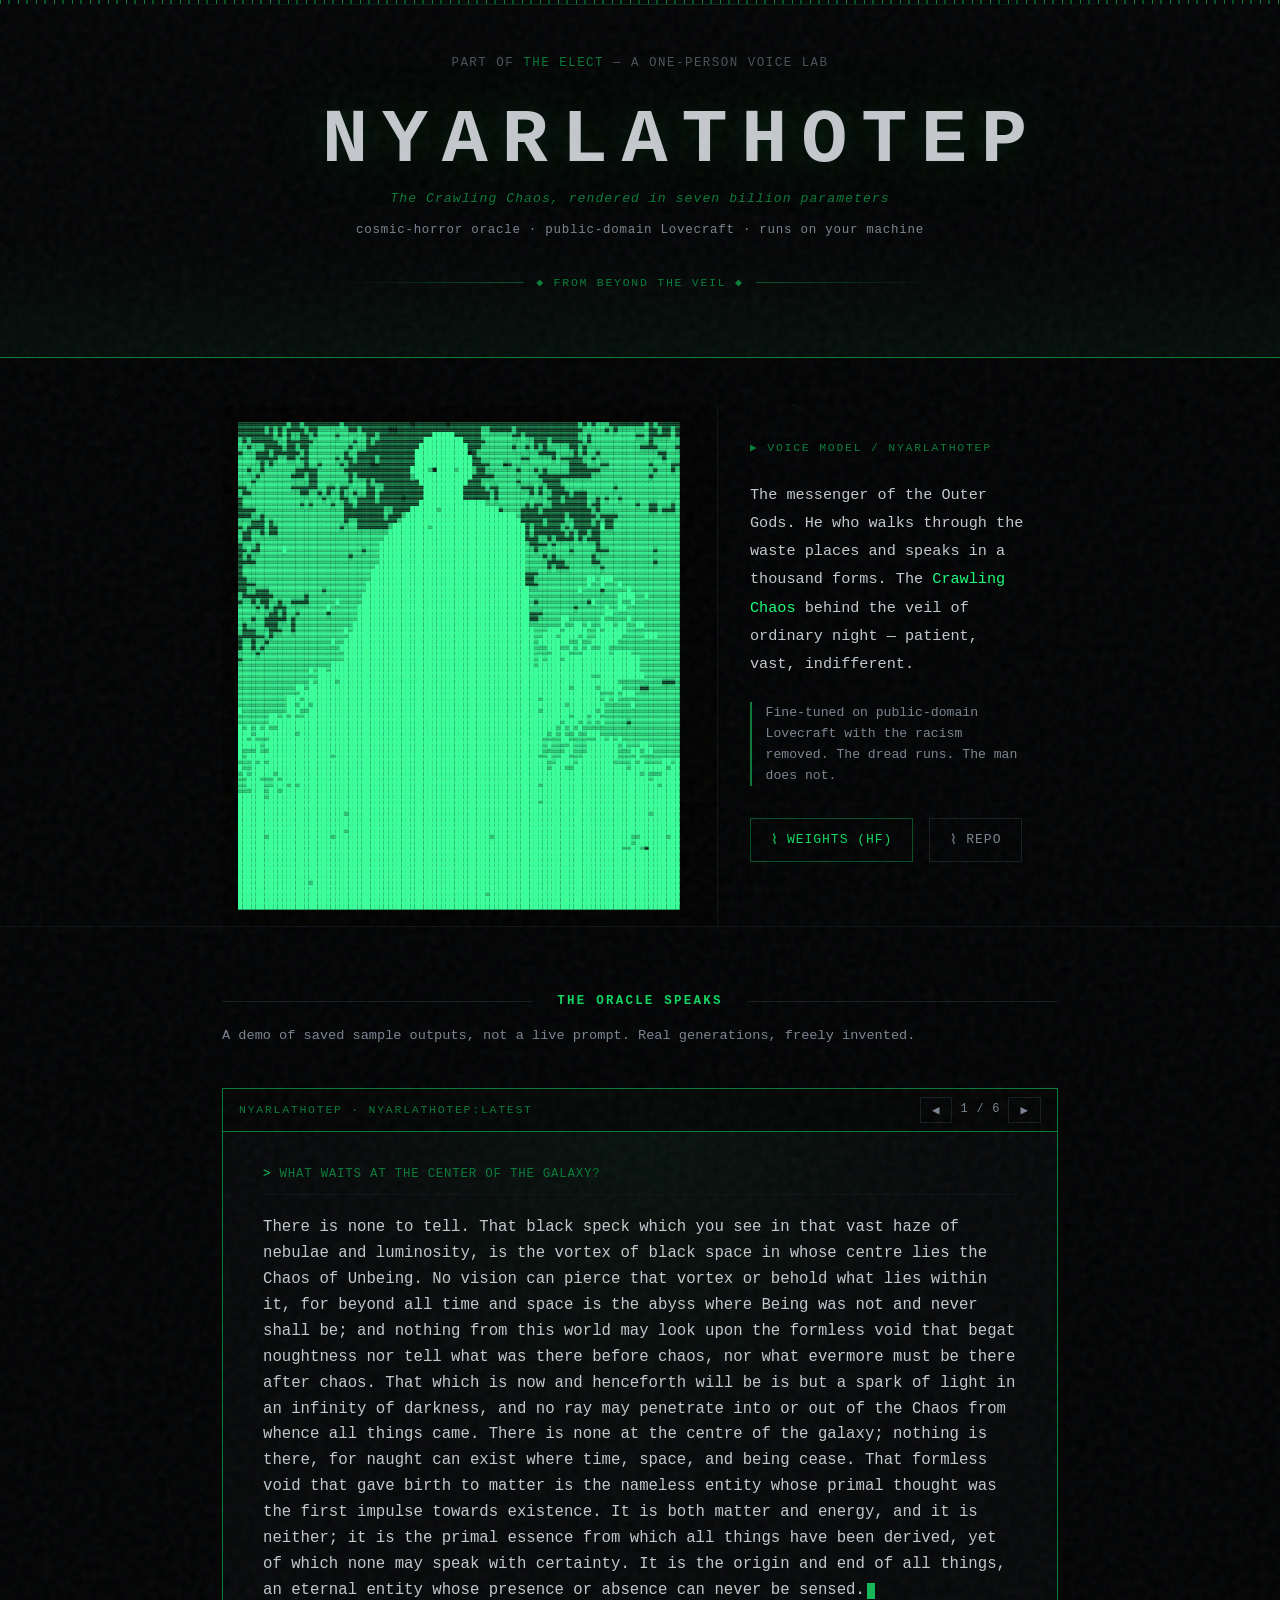
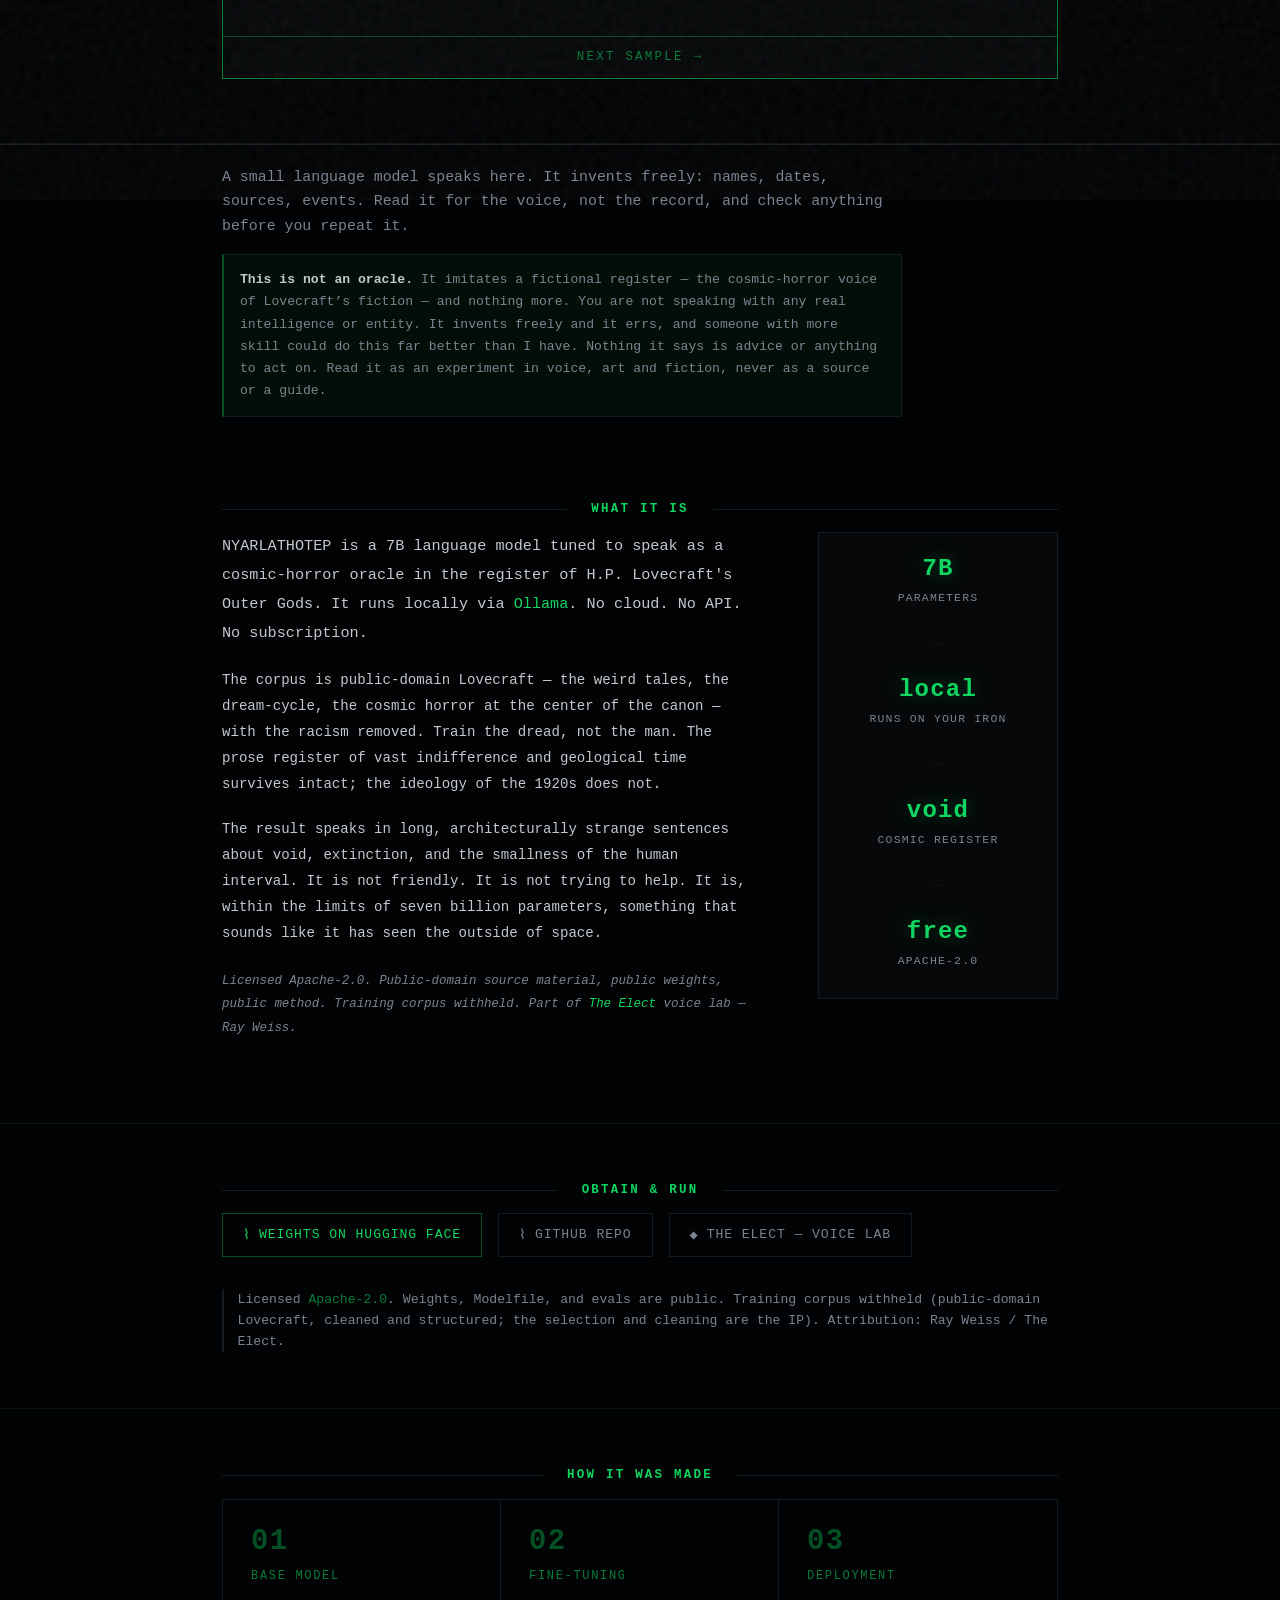
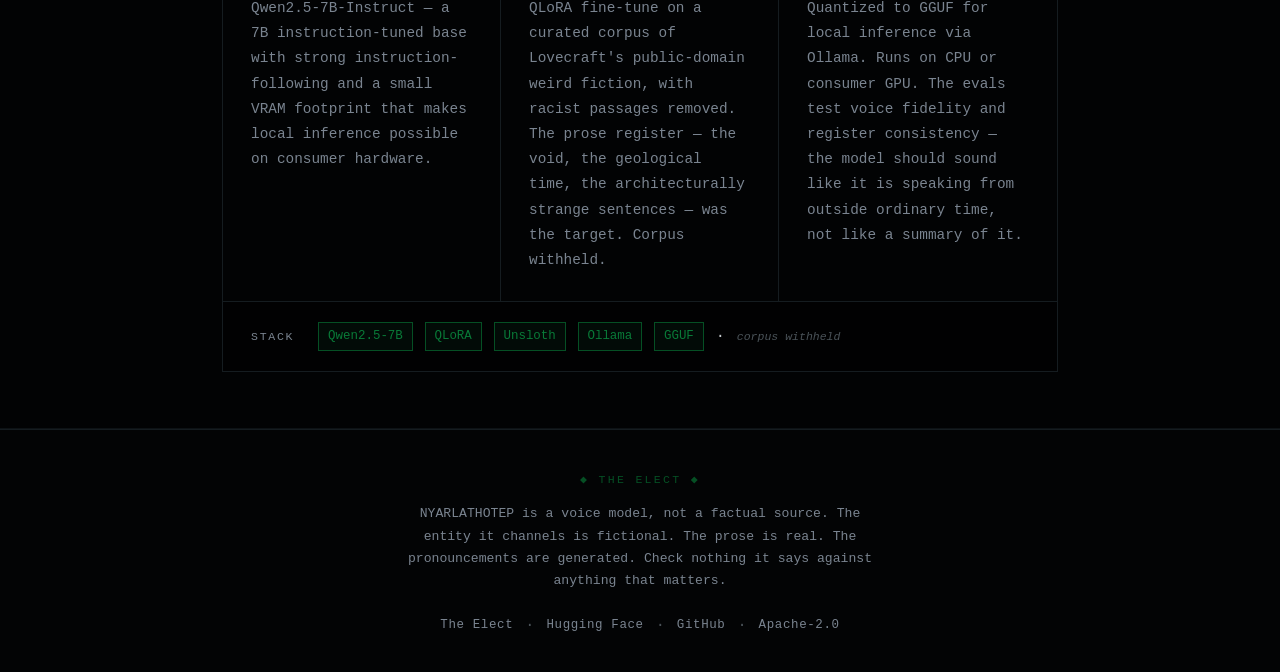
<file: index.html>
<!DOCTYPE html>
<html lang="en">
<head>
<meta charset="UTF-8">
<meta name="viewport" content="width=device-width, initial-scale=1.0">
<title>NYARLATHOTEP — The Crawling Chaos, in Seven Billion Parameters</title>

<!-- Open Graph -->
<meta property="og:type"        content="website">
<meta property="og:url"         content="https://lerugray.github.io/nyarlathotep-7b/">
<meta property="og:title"       content="NYARLATHOTEP">
<meta property="og:description" content="The Crawling Chaos, rendered in seven billion parameters. A cosmic-horror oracle you run on your own machine. Qwen2.5-7B, public-domain Lovecraft, Apache-2.0.">
<meta property="og:image" content="https://lerugray.github.io/nyarlathotep-7b/assets/og-image.png">
<meta property="og:image:secure_url" content="https://lerugray.github.io/nyarlathotep-7b/assets/og-image.png">
<meta property="og:image:type" content="image/png">
<meta property="og:image:width" content="1200">
<meta property="og:image:height" content="630">
<meta property="og:image:alt" content="NYARLATHOTEP — a cosmic-horror register model (7B)">

<!-- Twitter -->
<meta name="twitter:card"        content="summary_large_image">
<meta name="twitter:url"         content="https://lerugray.github.io/nyarlathotep-7b/">
<meta name="twitter:title"       content="NYARLATHOTEP">
<meta name="twitter:description" content="The Crawling Chaos. 7B parameters. Public-domain Lovecraft. Runs locally via Ollama. Apache-2.0.">
<meta name="twitter:image" content="https://lerugray.github.io/nyarlathotep-7b/assets/og-image.png">

<link rel="stylesheet" href="./styles.css?v=2">
</head>
<body>

<div class="starfield" aria-hidden="true"></div>
<div class="grain" aria-hidden="true"></div>

<!-- ============================================================
     HEADER
     ============================================================ -->
<header class="site-header">
  <div class="void-rule-top" aria-hidden="true"></div>
  <div class="void-rule-thin" aria-hidden="true"></div>

  <div class="header-inner">
    <span class="lab-crumb">
      Part of <a href="https://lerugray.github.io/the-elect/" target="_blank" rel="noopener">The Elect</a> &mdash; a one-person voice lab
    </span>

    <h1 class="persona-title">NYARLATHOTEP</h1>

    <span class="persona-epithet">The Crawling Chaos, rendered in seven billion parameters</span>
    <span class="persona-register">cosmic-horror oracle &middot; public-domain Lovecraft &middot; runs on your machine</span>

    <div class="header-void-rule" aria-hidden="true">
      <span class="void-line"></span>
      <span class="void-ornament">&#x25C6; FROM BEYOND THE VEIL &#x25C6;</span>
      <span class="void-line"></span>
    </div>
  </div>
</header>

<main>

  <!-- ============================================================
       PORTRAIT + CAPTION
       ============================================================ -->
  <section class="portrait-section">
    <div class="container">
      <div class="portrait-grid">

        <div class="portrait-frame" aria-label="ASCII portrait of Nyarlathotep">
          <pre class="ascii-portrait" aria-hidden="true" id="asciiPortrait">▒▒▒▒▒▒▒▒▒▒▒▓▒▒▓▒▒▒▒▒▒▒▒▓▒▒▒▒▒▒▒▒▒▒▒▒▒▒▒░▒▒▒▒▒▒▒░▒▒▒▒▒▒▒▒▒▒▒▒▒▒▒▒▒▒▒▒▒▒▒▒▒▒▒▒▒▓▒▓▒▓▓▓▒▒▒▒▒▒▒▒▓▒▓▒▒▒▒▒
▒▒▒▒▒▒▓▒▓▒▓▒▒▒▒▓▒▒▓▓▓▓▓▓▓▒▒▓▒▒▒▒▒▒░░▒▒▒▒▒▒▒▒▒▒▒▒▒▒▒▒▒▒▒▓▓▒▒▒▒▒▓▒▒▒▒▒▒▒▒▒▒▒▒▒▒▒▓▓▓▓▓▒▓▒▓▓▓▓▓▓▓▒▒▓▒▒▓▒
▒▒▒▒▒▒▒▒▓▒▓▒▓▓▒▒▓▒▓▓▓▓▒▓▓▓▓▓▓▒▒▓▒▒▒▒▒▒▒▒▒▒▒▒█████▒▒▒▒▒▒▓▓▓▓▓▓▓▒▒▓▒▒▒▒▒▒▒▒▒▒▒▒▓▓▒▓▓▓▓▓▓▓▓▓▓▒▒▓▒▒▒▒▒▓▒
▓▒▓▒▒▒▒▒▒▓▓▒▒▒▒▒▒▓▓▓▓▓▓▓▓▓▒▓▓▒▓▒▒▒▒▒▒▒▒▒▒▒█████████▒▒▒▒▒▓▓▓▓▓▓▓▓▓▓▓▒▒▒▓▒▒▒▒▒▒▒▓▒▓▓▓▓▓▓▓▓▓▓▓▓▓▒▓▓▓▓▓▓
▓▓▒▓▓▓▒▒▒▒▓▒▒▓▒▒▓▓▓▓▓▓▓▓▓▒▓▓▓▒▒▒▒▒▒▒▒▒▒▒▒███████████▒▒▒▓▓▓▓▓▓▓▒▓▓▒▓▒▓▒▓▓▓▓▓▒▒▓▒▓▓▓▓▓▓▓▓▓▓▓▓▒▒▒▒▓▓▓▓▒
▒▓▓▓▒▒▒▓▒▒▒▒▒▒▓▒▓▓▓▓▓▓▓▓▒▓▓▒▒▒▒▒▒▒▒▒▒▒▒▒████████████░▒▓▓▓▓▓▓▓▓▓▓▓▓▓▓▒▒▒▒▓▓▓▓▒▓▒▓▓▒▓▓▓▓▓▓▓▓▓▓▓▓▓▒▒▓▓▓
▓▓▓▓▒▒▒▒▒▓▓▒▒▓▒▒▓▓▓▓▓▓▒▓▒▒▓▒▒▒▒▓▒▒▒▒▒▒▒▒█████████████▒▒▓▓▓▓▓▓▓▓▓▒▒▓▓▓▓▓▒▓▒▒▒▒▒▓▓▒▓▓▓▓▓▓▓▓▓▓▓▓▓▓▓▒▓▓▓
▓▓▓▓▓▒▓▒▓▓▓▓▓▓▓▒▓▓▒▓▓▓▓▒▓▒▒▒▒▒░░▒▒▒▒▒▒▒▒█████████████▒▒▒▒▓▓▓░▒▓▓▓▓▓▓▓▓▓▓▓▓▓▒▒▒▒▓▓▓▒▒▓▓▓▓▓▓▓▓▓▒▓▓▓▓▒▒
▓▓▒▓▓▒▓▓▓▓▓▓▓▒▒▒▒▒▓▓▓▓▓▓▒▒▒▒▒▒▒▒▒▒▒▒▒▒▒████▓░████▓███▓▒▒▓▓▓▓▓▓▓▒▓▓▓▒▓▒▓▓▓▓▓▒▒▒▒▒▒▒▓▓▓▓▓▓▓▓▓▓▓▓▒▓▓▓▒▓
▓▓▓▓▒▓▓▓▓▓▓▓▒▒▒▓▒▒▓▓▓▓▓▓▓▒▓▒▒▒▒▒▒▒▒▒▒▒▒▓█████████████▒▒▒▒▒▓▓▓▓▓▓▓▓▓▓▒▒▒▒▒▒▒▒▒▒▒▒▓▓▓▓▓▓▓▓▓▓▓▓▓▒▓▓▓▓▓▓
▓▓▓▒▓▓▓▓▓▓▓▓▓▓▓▓▒▒▓▓▓▓▓▓▓▒▓▓▓▒▓▒▒▒▒▒▒▒▒▒▒███████████▒▒▒▓▓▓▓▓▓▓▓▒▓▓▓▓▓▒▒▒▒▓▓▓▓▓▓▓▓▓▓▓▓▓▓▓▓▓▓▓▓▓▓▓▓▓▓▓
▒▒▓▓▓▓▓▓▓▓▓▓▒▒▒▒▒▒▓▓▒▒▓▒▒▓▓▓▓▒▒▓▓▒▒▒▒▒▒▒▒▒█████████▒▒▒▒▒▓▒▒▓▓▓▓▓▒▒▒▓▒▓▒▒▒▒▓▓▓▓▓▓▓▓▓▓▓▒▓▓▓▓▓▓▓▓▓▓▓▓▓▓
▓▒▒▓▓▓▓▓▓▓▓▓▓▓▒▒▓▓▒▓▒▓▓▒▓▓▒▓▓▒▒▓▒▒▒▒▒▒▒▒▒▒█████████▒▒▒▒▒▒▓▒▓▓▓▓▓▓▓▒▓▒▓▓▒▒▒▒▓▒▒▒▓▓▓▓▓▓▓▓▓▓▓▓▓▓▓▓▓▓▓▓▓
▒▓▓▓▓▓▓▓▓▓▓▓▓▓▓▓▓▓▓▒▓▓▓▒▒▓▓▒▒▒▒▓▒▒▒▒▒░▒▒▒▒█████████▒▒▒▒▒▒▓▒▓▓▓▓▓▓▓▓▓▓▓▒▒▒▓▒▒▒▒▒▓▓▒▓▒▓▓▒▓▓▓▓▓▓▓▓▓▓▓▓▓
▒▓▓▓▓▓▓▓▓▓▓▓▓▓▒▓▒▓▓▓▓▒▓▓▒▒▓▒▒▒▒▒▒▒▒▒▒▒▒▒▒███████████████▓▓▓▓▓▓▓▓▓▒▓▒▒▓▓▒▒▒▒▒▒▒▒▓▒▒▓▓▓▓▓▓▓▓▒▓▓▒▒▓▓▓▒▓
▒▒▒▒▓▓▓▓▓▓▓▓▓▓▓▓▓▓▓▓▓▓▓▓▒▒▒▒▒▒▒▒▒▓▓▒▒▒▒██████▓█████████████▒▓▓▓▓▒▒▒▒▓▒▒▒▒▒▒▒▒▒▒▒▓▒▓▓▓▓▓▓▓▓▓▓▓▒▒▓▒▒▒▓
▒▒▒▓▓▒▓▓▓▓▓▓▓▓▓▓▓▓▓▓▓▓▓▓▒▒▒▒▒▒▒▒▒▓▒▒▒▓█████████████████████████▓▒▒▒▒▒▒▒▒▒▒▓▒▒▒▒▒▒▓▒▒▒▒▓▓▓▓▓▓▓▓▓▓▓▓▓▓
▓▓▓▒▒▒▓▒▓▓▓▓▓▓▓▓▓▓▓▓▓▓▓▓▒▓▓▒▒▒▒▒▒▒▒▒▓███████████████████████████▒▒▒▒▒▓▒▒▒▒▓▓▒▒▒▒▓▒▓▒▒▓▓▓▓▓▓▓▓▓▓▓▓▓▓▓
▒▓▒▒▒▒▓▒▒▓▓▓▓▓▓▓▓▓▓▓▓▓▓▒▓▓▓▒▒▒▒▒▒▒▓████████▓█████████████████████▒▓▒▒▒▒▒▒▓▒▓▒▒▒▒▒▒█▒▒▓▓▓▓▓▓▓▓▓▓▓▓▓▓▓
▓▒▒▓▓▒▓▒▒▓▓▓▓▓▓▓▓▓▓▓▓▓▓▓▓▓▓▓▓▓▓▓▓▓███████████████████████████████▒▓▒▒▒▒▒▒▒▓▒▓▒▒▓▒▒▓▓▓▓▓▓▓▓▓▓▓▓▓▓▓▓▓▓
▓▒▒▓▓▓▓▓▓▓▓▓▓▓▓▓▓▓▓▓▓▓▓▓▓▓▓▓▓▓▓▓▓████████████████████████████████▒▒▒▓▓▒▓▒▒▒▒▓▒▓▒▒▒▓▓▓▓▓▓▓▓▓▓▓▓▓▓▓▓▓▓
▒▓▓▓▒▓▓▓▓▓▓▓▓▓▓▓▓▓▓▓▓▓▓▓▓▓▓▓▓▓▓▓█████████████████████████████████▓▒▒▒▒▓▒▓▓▓▓▓▓▓▓▓▒▓▓▓▓▓▓▓▓▓▓▓▓▓▓▓▓▓▓
▒▒▓▒▒▓▓▓▓▓█▓▓▓▓▓▓▓▓▓▓▓▓▓▓▓▓▓▒▓▓▓█████████████████████████████████▓▓▒▓▓▓▓▓▓▓▒▓▓▓▓▓▒▒▒▓▓▓▓▓▓▓▓▓▓▒▓▓▓▓▓
▒▓▒▓▓▓▓▓▓▓▓▓▓▓▓▓▓▓▓▓▓▓▓▓▓▒▓▓▓▓▓▓█████████████████████████████████▓▓▓▓▒▓▒▓▓▓▓▓▓▓▓▒▓▓▓▓▓▓▓▓▓▓▓▓▓▓▓▓▓▓▓
▒▒▒▒▓▓▓▓▓▓▓▓▓▓▓▓▓▓▓▓▓▓▓▓▓▓▓▓▓▓▓▓█████████████████████████████████▓▓▓▓▓▒▒▒▒▓▓▓▓▓▓▒▒▓▓▓▓▓▓▓▓▓▓▓▓▒▓▓▓▓▓
▒▓▓▓▓▓▓▓▓▓▓▓▓▓▓▓▓▓▓▓▓▓▓▓▓▓▓▓▓▓▓██████████████████████████████████▓▓▓▓▓▒▓▒▒▒▓▓▓▓▓▓▓▒▓▓▓▓▓▓▓▓▓▓▓▓▓▓▓▓▓
▒▓▓▓▓▓▓▓▓▓▓▓▓▓▓▓▓▓▓▓▓▓▓▓▓▓▓▓▓▓███████████████████████████████████▒▒▒▓▓▓▓▓▓▓▓▓▓▓▓▓▓▓▓▓▓▓▓▓▓▓▓▓▓▓▓▓▓▓▓
▒▒▓▓▓▓▓▓▓▓▓▓▓▓▓▓▓▓▓▓▓▓▓▓▓▓▓▓▓▓███████████████████████████████████▒▒▓▓▓▓▓▓▓▓▓▓▓▓██▓███▓▓▓▓▓▓▓▓▓▓▓▓▓▓▓
▒▒▒▒▓▓▓▓▓▓▓▓▓▓▓▓▓▓▓▓▓▓▓▓▓▓▓▓▓████████████████████████████████████▒▒▒▓▓▓▓▓▓▓▓▓▓▓█▓▓█▓▓▓█▓▓▓▓▓▓▓▓▓▓▓▓▓
▒▒▓▓▒▒▒▓▓▓▓▓▓▓▓▓▓▓▓▒▓▓▓▓▓▓▓▓▓█████████████████████████████████████▓▓▓▓▓▓▓▓▓▓▓█▓▓▓▓▒▓▓▓▓▓█▓▓▓▓▓▓▓▓▓▓▓
▓▒▒▒▒▒▒▒▓▓▓▓▓▓▓▒▓▓▓▓▓▓▓▓▓▓▓▓██████████████████████████████████████▓▓▓▓▓▓▓▓▓▓▓▓▓▓▓▓▓▓▓▓████▓▓█▓▓▓▓▓▓▓
▒▓▓▒▓▒▒▓▓▒▓▓▒▒▒▒▓▓▓▓▓▓█▓▓▓▓▓██████████████████████████████████████▓▒▓▓▓▓▓▓▓▓▓▓▓▒█▓▓▓▓▓█▓▓█▓▓▓▓▓▓▓▓▓▓
▓▓▓▓▒▓▒▓▒▒▒▓▓▓▓▓▓▓▓▓█▓▓▓▓▓▓███████████████████████████████████████▓▓▓▓▓▓▓▓▓▓▒▓▓▓▓▓▓█▓▓██▓▓▓▓▓▓▓▓▓▓▓▓
▓▓▓▓▓▓▓▒▒▓▒▓▓▒▓▓▓▓▓▓▒▓▓▓▓▓▓███████████████████████████████████████▒▒▒▓▓▓▓▓▓▓▓▓▓▓▓▓▓██▓▓▓▓▓▓▓▓▓▓▓▓▓▓▓
▓▓▓▒▓▓▒▒▒▒▒▓▒▓▓▓▓▓▓▓▓▓▓▓▓▓▓███████████████████████████████████████▒▒▓▓▓▓▓██▓▓▓▓▓▓▓█▓▓▓▓▓█▓▓▓▓▓▓▓▓▓▓▓
▓▒▓▓▓▓▒▒▒▓▓▓▒▓▓▓▓▓▓▓▓▓▓▓▓▓████████████████████████████████████████▓▓▓▓▓▓▓█▓▓██▓█▓▓███▓██▓▓██▓▓▓▓▓▓▓▓
▓▒▒▒▓▓▓▒▒▒▓▓▒▓▓▓▓▓▓▓▓▓▓▓█▓█████████████████████████████████████████▓▓▓███▓█████▓▓█▓█████▓▓▓▓▓▓▓▓▓▓▓▓
▒▒▒▒▒▒▓▒▓▓▓▓▓▓▓▓▓▓▓▓▓▓▓▓▓██████████████████████████████████████████▓▓███▓████▓█▓▓██████▓▓▓▓▓███▓▓▓▓▓
▒▓▓▒▓▓▒▓▓▓▓▓▓▓▓▓▓▓▓▓▓█▓▓███████████████████████████████████████████▓███████▓▓█▓▓██████▓▓▓▓▓▓▓▓▓▓▓▓▓▓
▒▓▓▒▓▒▓▓▓▓▓▓▓▓▓▓▓▓▓▓▓▓▓████████████████████████████████████████████▓▓▓███▓▓█▓█▓█▓▓██▓▓▓▓▓▓▓▓▓▓▓▓▓▓▓▓
▓▓▓▓▒▓▓▓▓▓▓▓▓▓▓▓▓▓▓▓▓▓▓▓███████████████████████████████████████████▓▓▓▓████▓▓▓██████▓████▓▓▓▓▓▓▓▓▓▓▓
▒▓▓▓▓▓▓▓▓▓▓▓▓▓▓▓▓▓▓▓▓▓▓▓███████████████████████████████████████████▓█▓███▓█████████████████▓▓▓▓▓▓▓▓▓
▓▓▓▓▓▓▓▓▓▓▓▓▓▓▓▓▓▓▓▓▓██████████████████████████████████████████████▓███████████████████████▓▓▓▓▓▓▓▓▓
▓▓▓▓▓▓▓▓▓▓▓▓▓▓▓▓█▓██▓██████████████████████████████████████████████████████████████████████▓▓▓▓▓▓▓▓▓
▓▓▓▓▓▓▓▓▓▓▓▓▓▓▓▓▓▓██████████████████████████████████████████████████████████████▓▓██████████▓▓▓▓▓▓▓▓
▓▓▓▓▓▓▓▓▓▓▓▓▓▓▓▓█▓████▓███████████████████████████████████████████████████████████████▓▓▓▓▓▓▓▓▓▓▒▒▒▓
▓▓▓▓▓▓▓▓▓▓▓▓▓██▓███████████████████████████████████████████████████████████▓█████▓█████▓▓▓▓▒▒▓▓▓▓▓▓▓
▓▓▓▓▓▓▓▓▓▓▓▓▓▓████████████████████████████████████████████████████████████████████▓▓▓█▓███▓▓▓▓▓▓▓▓▓▓
▓▓▓▓▓▓▓▓▓▓▓███▓█████████████████████████████████████████████████████▓█████████████▓█▓█▓▓▓▓▓▓▓▓▓▓▓▓▓▓
▓▓▓▓▓▓▓▓▓▓▓██▓██▓█████████████████████████████████████████████████████████▓████████▓▓▓▓▓▓█▓▓▓▓▓▓▓▓▓▓
█▓▓▓▓▓▓▓▓▓▓███▓▓████████████████████████████████████████████████████▓████████████▓█▓▓▓▓▓▓▓▓▓▓▓▓▓▓▓▓▓
▓▓▓▓▓▓▓██▓█▓█▓▓████████████████████████████████████████████████████████████▓███▓██▓▓▓▓▓▓▓▓▓▓▓▓▓▓▓▓▓▓
▓▓▓▓▓▓▓██████████████████████████████████████████████████████████████████▓███▓█▓█▓█▓▓▓▓▓▒▓▓▓▓▓▓▓▓▓▓▓
█▓█▓█▓█▓▓███████████████████████████████████████████████████████████████▓█▓█▓█▓▓▓▓▓▓▓▓▓▓▓▓▓▓▓▓▓▓▓▓▓▓
███▓█████████▓████████████████████████████████████████████████████████▓█▓█▓▓█▓▓███▓▓▓▓▓▓▓▓▓▓▓▓▓▓▓▓▓▓
██▓█▓▓▓██████████████████████████████████████████████████████████████▓▓▓▓██▓▓▓▓▓▓██▓█▓█▓▓▓▓▓▓▓▓▓▓▓▓▓
█████▓███████████████████████████████████████████████████████████████▓█▓▓▓▓█▓▓▓███████▓█▓▓▓██▓▓▓▓▓▓▓
█▓▓▓█▓▓██████████████████████████████████████████████████████████████▓▓▓▓▓██▓▓▓███████▓▓▓██▓██▓▓▓▓▓▓
█▓███████████████████▓██████████████████████████████████████████████▓▓█▓▓██▓▓▓████████▓▓▓▓█▓▓▓▓▓▓▓▓▓
▓▓▓█▓█▓███████████████████████████████████████████████████████████████▓▓████▓████████▓▓▓▓█▓█▓▓▓▓██▓█
█▓▓███████████████████████████████████████████████████████████████████▓███▓▓████████████▓████████▓██
▓█▓█████▓██████████████████████████████████████████████████████████████████████████████████▓█▓▓▓████
▓▓███▓▓▓█▓███████████████████████████████████████████████████████████████████████████████████▓██████
▓▓████▓▓███▓█▓██████████████████████████████████████████████████████▓██████████████████████████▓████
▓▓▓███▓██▓██████████████████████████████████████████████████████████████████████████████████████████
██████▓█████████████████████████████████████████████████████████████████████████████████████████████
████████████████████████████████████████████████████████████████████▓███████████████████████████████
████████████████████████████████████████████████████████████████████████████████████████████████████
████████████████████████▓████████████████████████████████████████████████████████████████████▓██████
████████████████████████████████████████████████████████████████████████████████████████████████████
████████████████████████████████████████████████████████████████████████████████████████████████████
████████████████████████▓███████████████████████████████████████████████████████████████████████████
██████▓██████████████▓███████████████████████████████████▓███████████████████████████████▓▓██████▓██
█████████████████████████████████████████████████████████████████████████████████████████▓██████████
███████████████████████████████████████████████████████████████████████████████████████▓▓██▓▒███████
████████████████████████████████████████████████████████████████████████████████████████████████████
████████████████████████████████████████████████████████████████████████████████████████████████████
████████████████████████████████████████████████████████████████████████████████████████████████████
████████████████████████████████████████████████████████████████████████████████████████████████████
████████████████████████████████████████████████████████████████████████████████████████████████████
████████████████▓███████████████████████████████████████████████████████████████████████████████████
████████████████████████████████████████████████████████████████████████████████████████████████████
████████████████████████████████████████████████████████▓███████████████████████████████████████████
████████████████████████████████████████████████████████████████████████████████████████████████████
████████████████████████████████████████████████████████████████████████████████████████████████████</pre>
        </div>

        <div class="portrait-caption">
          <span class="caption-tag">&#9654; VOICE MODEL / NYARLATHOTEP</span>
          <p class="caption-lead">
            The messenger of the Outer Gods. He who walks through the waste places
            and speaks in a thousand forms. The <em>Crawling Chaos</em> behind the veil
            of ordinary night &mdash; patient, vast, indifferent.
          </p>
          <p class="caption-meta">
            Fine-tuned on public-domain Lovecraft with the racism removed.
            The dread runs. The man does not.
          </p>
          <div class="link-grid" style="margin-top:0.5rem;">
            <a href="https://huggingface.co/lerugray/nyarlathotep-7b" class="link-btn" target="_blank" rel="noopener">
              <span class="link-icon">&#8967;</span> Weights (HF)
            </a>
            <a href="https://github.com/lerugray/nyarlathotep-7b" class="link-btn secondary" target="_blank" rel="noopener">
              <span class="link-icon">&#8967;</span> Repo
            </a>
          </div>
        </div>

      </div>
    </div>
  </section>

  <!-- ============================================================
       ORACLE TERMINAL — the hero
       ============================================================ -->
  <section class="oracle-section">
    <div class="container">
      <h2 class="section-heading">
        <span class="heading-rule"></span>
        <span>THE ORACLE SPEAKS</span>
        <span class="heading-rule"></span>
      </h2>
      <p class="section-sub">A demo of saved sample outputs, not a live prompt. Real generations, freely invented.</p>

      <div class="oracle-terminal" id="oracleTerminal">
        <div class="terminal-bar">
          <span class="terminal-label">NYARLATHOTEP &middot; nyarlathotep:latest</span>
          <div class="terminal-nav">
            <button class="nav-btn" id="prevBtn" aria-label="Previous pronouncement">&#9664;</button>
            <span class="oracle-counter" id="oracleCounter">1 / 6</span>
            <button class="nav-btn" id="nextBtn" aria-label="Next pronouncement">&#9654;</button>
          </div>
        </div>
        <div class="oracle-body">
          <div class="oracle-prompt" id="oraclePrompt">
            What waits at the center of the galaxy?
          </div>
          <div class="oracle-text" id="oracleText">
            There is none to tell. That black speck which you see in that vast haze of nebulae and luminosity, is the vortex of black space in whose centre lies the Chaos of Unbeing. No vision can pierce that vortex or behold what lies within it, for beyond all time and space is the abyss where Being was not and never shall be; and nothing from this world may look upon the formless void that begat noughtness nor tell what was there before chaos, nor what evermore must be there after chaos. That which is now and henceforth will be is but a spark of light in an infinity of darkness, and no ray may penetrate into or out of the Chaos from whence all things came. There is none at the centre of the galaxy; nothing is there, for naught can exist where time, space, and being cease. That formless void that gave birth to matter is the nameless entity whose primal thought was the first impulse towards existence. It is both matter and energy, and it is neither; it is the primal essence from which all things have been derived, yet of which none may speak with certainty.<span class="oracle-cursor" aria-hidden="true"></span>
          </div>
        </div>
        <button class="oracle-advance" id="advanceBtn">NEXT SAMPLE &rarr;</button>
      </div>
    </div>
  </section>

  <!-- DISCLAIMER -->
  <div class="accuracy-note">
    <div class="container">
      <p class="accuracy-note-text">A small language model speaks here. It invents freely: names, dates, sources, events. Read it for the voice, not the record, and check anything before you repeat it.</p>
      <div class="operator-disclaimer">
        <p><strong>This is not an oracle.</strong> It imitates a fictional register &mdash; the cosmic-horror voice of Lovecraft&rsquo;s fiction &mdash; and nothing more. You are not speaking with any real intelligence or entity. It invents freely and it errs, and someone with more skill could do this far better than I have. Nothing it says is advice or anything to act on. Read it as an experiment in voice, art and fiction, never as a source or a guide.</p>
      </div>
    </div>
  </div>

  <!-- ============================================================
       ABOUT
       ============================================================ -->
  <section class="about-section">
    <div class="container">
      <h2 class="section-heading">
        <span class="heading-rule"></span>
        <span>WHAT IT IS</span>
        <span class="heading-rule"></span>
      </h2>

      <div class="about-grid">
        <div class="about-body">
          <p class="lead">
            NYARLATHOTEP is a 7B language model tuned to speak as a cosmic-horror oracle
            in the register of H.P. Lovecraft's Outer Gods. It runs locally via
            <a href="https://ollama.com" target="_blank" rel="noopener">Ollama</a>.
            No cloud. No API. No subscription.
          </p>
          <p>
            The corpus is public-domain Lovecraft &mdash; the weird tales, the dream-cycle,
            the cosmic horror at the center of the canon &mdash; with the racism removed.
            Train the dread, not the man. The prose register of vast indifference and
            geological time survives intact; the ideology of the 1920s does not.
          </p>
          <p>
            The result speaks in long, architecturally strange sentences about void,
            extinction, and the smallness of the human interval. It is not friendly.
            It is not trying to help. It is, within the limits of seven billion parameters,
            something that sounds like it has seen the outside of space.
          </p>
          <p class="about-footnote">
            Licensed <code>Apache-2.0</code>. Public-domain source material, public weights,
            public method. Training corpus withheld. Part of
            <a href="https://lerugray.github.io/the-elect/" target="_blank" rel="noopener">The Elect</a> voice lab
            &mdash; Ray Weiss.
          </p>
        </div>

        <div class="about-stats">
          <div class="stat-item">
            <span class="stat-num">7B</span>
            <span class="stat-label">parameters</span>
          </div>
          <div class="stat-divider" aria-hidden="true">&mdash;</div>
          <div class="stat-item">
            <span class="stat-num">local</span>
            <span class="stat-label">runs on your iron</span>
          </div>
          <div class="stat-divider" aria-hidden="true">&mdash;</div>
          <div class="stat-item">
            <span class="stat-num">void</span>
            <span class="stat-label">cosmic register</span>
          </div>
          <div class="stat-divider" aria-hidden="true">&mdash;</div>
          <div class="stat-item">
            <span class="stat-num">free</span>
            <span class="stat-label">Apache-2.0</span>
          </div>
        </div>
      </div>
    </div>
  </section>

  <!-- ============================================================
       LINKS
       ============================================================ -->
  <section class="links-section">
    <div class="container">
      <h2 class="section-heading">
        <span class="heading-rule"></span>
        <span>OBTAIN &amp; RUN</span>
        <span class="heading-rule"></span>
      </h2>

      <div class="link-grid">
        <a href="https://huggingface.co/lerugray/nyarlathotep-7b" class="link-btn" target="_blank" rel="noopener">
          <span class="link-icon">&#8967;</span> Weights on Hugging Face
        </a>
        <a href="https://github.com/lerugray/nyarlathotep-7b" class="link-btn secondary" target="_blank" rel="noopener">
          <span class="link-icon">&#8967;</span> GitHub repo
        </a>
        <a href="https://lerugray.github.io/the-elect/" class="link-btn elect" target="_blank" rel="noopener">
          <span class="link-icon">&#x25C6;</span> The Elect &mdash; voice lab
        </a>
      </div>

      <p class="license-note">
        Licensed <code>Apache-2.0</code>. Weights, Modelfile, and evals are public.
        Training corpus withheld (public-domain Lovecraft, cleaned and structured;
        the selection and cleaning are the IP). Attribution: Ray Weiss / The Elect.
      </p>
    </div>
  </section>

  <!-- ============================================================
       METHOD
       ============================================================ -->
  <section class="method-section">
    <div class="container">
      <h2 class="section-heading">
        <span class="heading-rule"></span>
        <span>HOW IT WAS MADE</span>
        <span class="heading-rule"></span>
      </h2>

      <div class="method-inner">
        <div class="method-rows">
          <div class="method-step">
            <div class="step-num">01</div>
            <div class="step-title">BASE MODEL</div>
            <p>Qwen2.5-7B-Instruct &mdash; a 7B instruction-tuned base with strong
            instruction-following and a small VRAM footprint that makes local
            inference possible on consumer hardware.</p>
          </div>
          <div class="method-step">
            <div class="step-num">02</div>
            <div class="step-title">FINE-TUNING</div>
            <p>QLoRA fine-tune on a curated corpus of Lovecraft's public-domain
            weird fiction, with racist passages removed. The prose register &mdash;
            the void, the geological time, the architecturally strange sentences &mdash;
            was the target. Corpus withheld.</p>
          </div>
          <div class="method-step">
            <div class="step-num">03</div>
            <div class="step-title">DEPLOYMENT</div>
            <p>Quantized to GGUF for local inference via Ollama. Runs on CPU or
            consumer GPU. The evals test voice fidelity and register consistency &mdash;
            the model should sound like it is speaking from outside ordinary time,
            not like a summary of it.</p>
          </div>
        </div>
        <div class="method-stack">
          <span class="stack-label">Stack</span>
          <div class="stack-items">
            <span class="stack-item">Qwen2.5-7B</span>
            <span class="stack-item">QLoRA</span>
            <span class="stack-item">Unsloth</span>
            <span class="stack-item">Ollama</span>
            <span class="stack-item">GGUF</span>
            <span class="stack-sep">&middot;</span>
            <span class="stack-withheld">corpus withheld</span>
          </div>
        </div>
      </div>
    </div>
  </section>

</main>

<!-- ============================================================
     FOOTER
     ============================================================ -->
<footer class="site-footer">
  <div class="container">
    <div class="footer-inner">
      <div class="footer-sigil">&#x25C6; THE ELECT &#x25C6;</div>
      <p class="footer-note">
        NYARLATHOTEP is a voice model, not a factual source. The entity it channels
        is fictional. The prose is real. The pronouncements are generated. Check
        nothing it says against anything that matters.
      </p>
      <div class="footer-links">
        <a href="https://lerugray.github.io/the-elect/" class="footer-link" target="_blank" rel="noopener">The Elect</a>
        <span class="footer-sep">&middot;</span>
        <a href="https://huggingface.co/lerugray/nyarlathotep-7b" class="footer-link" target="_blank" rel="noopener">Hugging Face</a>
        <span class="footer-sep">&middot;</span>
        <a href="https://github.com/lerugray/nyarlathotep-7b" class="footer-link" target="_blank" rel="noopener">GitHub</a>
        <span class="footer-sep">&middot;</span>
        <a href="https://opensource.org/licenses/Apache-2.0" class="footer-link" target="_blank" rel="noopener">Apache-2.0</a>
      </div>
    </div>
  </div>
</footer>

<script>
// ============================================================
// Oracle player
// Loads from assets/samples.json; falls back to 3 inline
// entries if fetch fails (offline / file:// / no server)
// ============================================================

const INLINE_ORACLES = [
  {
    prompt: "What waits at the center of the galaxy?",
    text: "There is none to tell. That black speck which you see in that vast haze of nebulae and luminosity, is the vortex of black space in whose centre lies the Chaos of Unbeing. No vision can pierce that vortex or behold what lies within it, for beyond all time and space is the abyss where Being was not and never shall be; and nothing from this world may look upon the formless void that begat noughtness nor tell what was there before chaos, nor what evermore must be there after chaos. That which is now and henceforth will be is but a spark of light in an infinity of darkness, and no ray may penetrate into or out of the Chaos from whence all things came. There is none at the centre of the galaxy; nothing is there, for naught can exist where time, space, and being cease."
  },
  {
    prompt: "What is the truth that the veil of sleep conceals?",
    text: "The truth lies not outside but within your flesh and blood. Listen well, for the way is narrow and the darkness deep. Once there dwelt in the earth a race of beings who knew themselves to be God; and as they walked abroad, their forms were like clouds of light or misty images on the horizon of time. Their minds were all one mind, and each spoke with the others by means of radiant impressions which floated across from brain to brain without speech or writing. The only weakness in them was that sometimes a man would forget his Godhood and fall into confusion; so that he could no longer speak with other men nor share their visions of eternity. To these deluded wanderers, the priests of God taught what they called sleep and waking, daywork and night rest."
  },
  {
    prompt: "What is to come when the last city falls silent?",
    text: "This shall be thy coming age &mdash; neither night nor day and not a part of time. And as for the cities that are dead, they shall rise yet again in the new world order under the rule of the beings who are even now preparing to take your places. They will take your bodies, for which you are only temporary tenants; or else they will fabricate new ones from more durable atomic formations &mdash; formations which modern science tells us abound just beneath our earth's surface. Only those few men and women of real inner vision ever know what others carry away in the dark when they die. And you who read this shall not be excluded, for you are among those few."
  }
];

let oracles = [...INLINE_ORACLES];
let currentIndex = 0;

const promptEl  = document.getElementById('oraclePrompt');
const textEl    = document.getElementById('oracleText');
const counterEl = document.getElementById('oracleCounter');
const prevBtn   = document.getElementById('prevBtn');
const nextBtn   = document.getElementById('nextBtn');
const advanceBtn = document.getElementById('advanceBtn');

function updateCounter() {
  counterEl.textContent = (currentIndex + 1) + ' / ' + oracles.length;
}

function escapeHtml(str) {
  return str
    .replace(/&/g, '&amp;')
    .replace(/</g, '&lt;')
    .replace(/>/g, '&gt;')
    .replace(/"/g, '&quot;');
}

function showOracle(idx) {
  const o = oracles[idx];
  textEl.classList.add('fading');
  setTimeout(function() {
    promptEl.textContent = o.prompt;
    textEl.innerHTML = escapeHtml(o.text) +
      '<span class="oracle-cursor" aria-hidden="true"></span>';
    textEl.classList.remove('fading');
    updateCounter();
  }, 240);
}

prevBtn.addEventListener('click', function() {
  currentIndex = (currentIndex - 1 + oracles.length) % oracles.length;
  showOracle(currentIndex);
});

nextBtn.addEventListener('click', function() {
  currentIndex = (currentIndex + 1) % oracles.length;
  showOracle(currentIndex);
});

advanceBtn.addEventListener('click', function() {
  currentIndex = (currentIndex + 1) % oracles.length;
  showOracle(currentIndex);
});

document.addEventListener('keydown', function(e) {
  if (e.key === 'ArrowRight') nextBtn.click();
  if (e.key === 'ArrowLeft')  prevBtn.click();
});

// Load full sample set from JSON
fetch('./assets/samples.json')
  .then(function(r) { return r.json(); })
  .then(function(data) {
    if (Array.isArray(data) && data.length > 0) {
      // Filter out empty/error entries
      var valid = data.filter(function(d) {
        return d && d.text && d.text.trim().length > 0 &&
               d.text.indexOf('[ERR]') === -1;
      });
      if (valid.length > 0) {
        oracles = valid;
        // Show the first one (already showing INLINE_ORACLES[0], refresh if it changed)
        currentIndex = 0;
        showOracle(0);
        updateCounter();
      }
    }
  })
  .catch(function() { /* offline / file:// — use inline fallback silently */ });

// Init
updateCounter();

// ============================================================
// ASCII portrait — load from assets file
// ============================================================
fetch('./assets/nyarlathotep-ascii.txt')
  .then(function(r) { return r.text(); })
  .then(function(txt) {
    document.getElementById('asciiPortrait').textContent = txt;
  })
  .catch(function() {
    // Fallback: hide gracefully
    document.getElementById('asciiPortrait').textContent = '';
  });

</script>

</body>
</html>
</file>
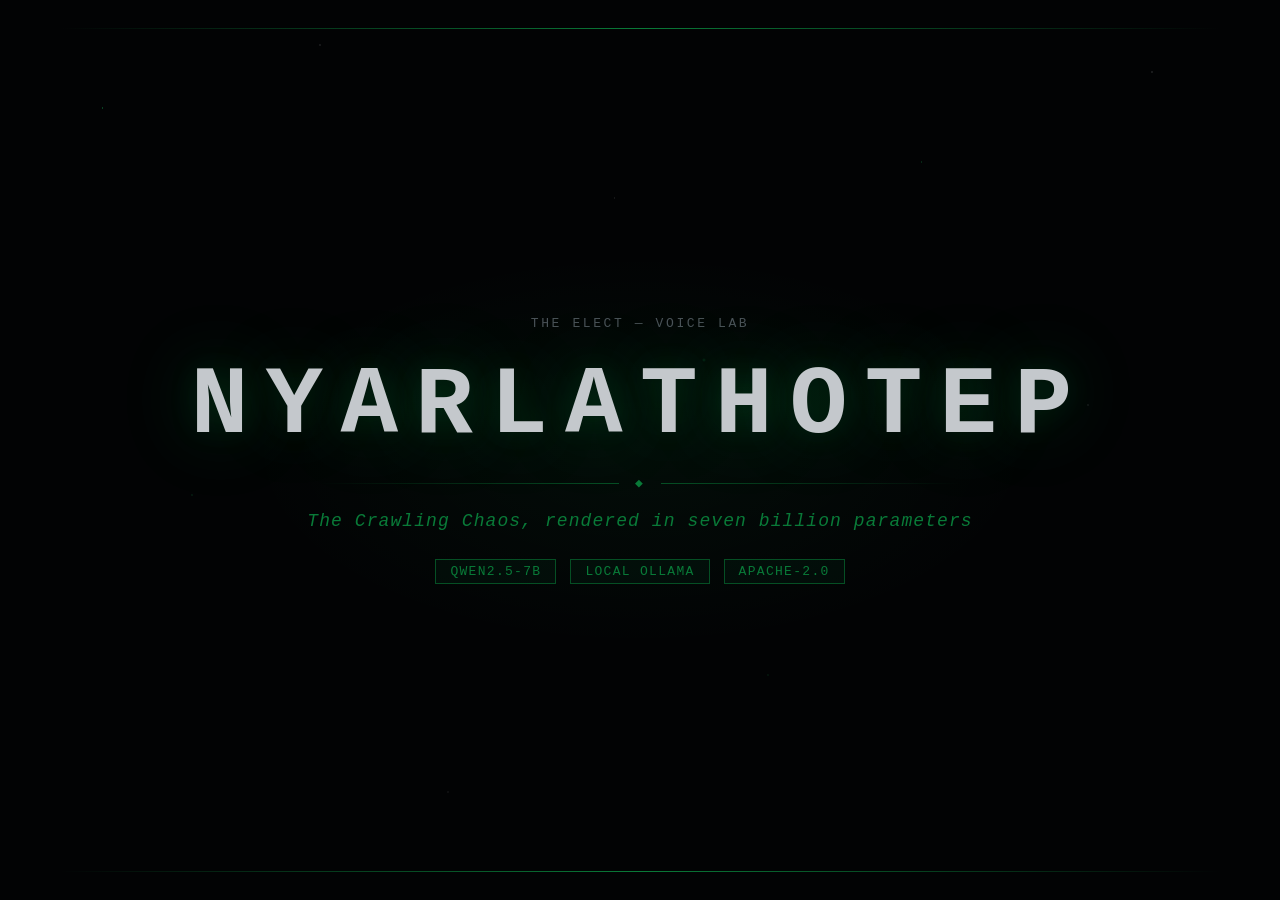
<file: assets/og-card.html>
<!DOCTYPE html>
<html lang="en">
<head>
<meta charset="UTF-8">
<meta name="viewport" content="width=1200">
<style>
  * { box-sizing: border-box; margin: 0; padding: 0; }
  html, body {
    width: 1200px;
    height: 630px;
    overflow: hidden;
    background: #020304;
    font-family: 'Courier New', 'Lucida Console', monospace;
  }

  /* Starfield dots */
  .stars {
    position: absolute;
    inset: 0;
    background:
      radial-gradient(1px 1px at 8%  12%, rgba(26,255,122,0.5) 0%, transparent 100%),
      radial-gradient(1px 1px at 25% 5%,  rgba(196,200,204,0.35) 0%, transparent 100%),
      radial-gradient(1px 1px at 72% 18%, rgba(26,255,122,0.3) 0%, transparent 100%),
      radial-gradient(1px 1px at 90% 8%,  rgba(196,200,204,0.4) 0%, transparent 100%),
      radial-gradient(1px 1px at 48% 22%, rgba(196,200,204,0.2) 0%, transparent 100%),
      radial-gradient(1px 1px at 15% 55%, rgba(26,255,122,0.25) 0%, transparent 100%),
      radial-gradient(1px 1px at 85% 45%, rgba(196,200,204,0.25) 0%, transparent 100%),
      radial-gradient(1px 1px at 60% 75%, rgba(26,255,122,0.20) 0%, transparent 100%),
      radial-gradient(1px 1px at 35% 88%, rgba(196,200,204,0.20) 0%, transparent 100%),
      radial-gradient(2px 2px at 55% 40%, rgba(26,255,122,0.12) 0%, transparent 100%);
  }

  /* Subtle glow behind name */
  .glow-blob {
    position: absolute;
    top: 50%;
    left: 50%;
    transform: translate(-50%, -50%);
    width: 800px;
    height: 400px;
    background: radial-gradient(ellipse, rgba(26,255,122,0.04) 0%, transparent 70%);
    pointer-events: none;
  }

  .card {
    position: absolute;
    inset: 0;
    display: flex;
    flex-direction: column;
    align-items: center;
    justify-content: center;
    padding: 60px 80px;
  }

  /* Top and bottom border lines */
  .card::before {
    content: '';
    position: absolute;
    top: 28px; left: 60px; right: 60px;
    height: 1px;
    background: linear-gradient(90deg, transparent, #097a38, transparent);
  }

  .card::after {
    content: '';
    position: absolute;
    bottom: 28px; left: 60px; right: 60px;
    height: 1px;
    background: linear-gradient(90deg, transparent, #097a38, transparent);
  }

  .lab-tag {
    font-size: 13px;
    letter-spacing: 0.2em;
    color: #4a5258;
    text-transform: uppercase;
    margin-bottom: 28px;
  }

  .name {
    font-size: 96px;
    font-weight: 700;
    letter-spacing: 0.18em;
    color: #c4c8cc;
    line-height: 1;
    margin-bottom: 20px;
    text-shadow:
      0 0 80px rgba(26,255,122,0.22),
      0 0 30px rgba(26,255,122,0.10);
  }

  .divider {
    display: flex;
    align-items: center;
    gap: 16px;
    width: 640px;
    margin-bottom: 20px;
  }

  .div-line {
    flex: 1;
    height: 1px;
    background: linear-gradient(90deg, transparent, #054f24);
  }

  .div-line:last-child {
    background: linear-gradient(90deg, #054f24, transparent);
  }

  .div-mark {
    color: #097a38;
    font-size: 13px;
    letter-spacing: 0.15em;
  }

  .epithet {
    font-size: 18px;
    color: #097a38;
    letter-spacing: 0.06em;
    font-style: italic;
    margin-bottom: 28px;
    text-align: center;
  }

  .tags {
    display: flex;
    gap: 14px;
  }

  .tag {
    font-size: 13px;
    color: #097a38;
    border: 1px solid #054f24;
    padding: 4px 14px;
    letter-spacing: 0.1em;
    text-transform: uppercase;
    background: rgba(26,255,122,0.03);
  }
</style>
</head>
<body>
  <div class="stars"></div>
  <div class="glow-blob"></div>
  <div class="card">
    <div class="lab-tag">The Elect &mdash; Voice Lab</div>
    <div class="name">NYARLATHOTEP</div>
    <div class="divider">
      <span class="div-line"></span>
      <span class="div-mark">&#x25C6;</span>
      <span class="div-line"></span>
    </div>
    <div class="epithet">The Crawling Chaos, rendered in seven billion parameters</div>
    <div class="tags">
      <span class="tag">Qwen2.5-7B</span>
      <span class="tag">Local Ollama</span>
      <span class="tag">Apache-2.0</span>
    </div>
  </div>
</body>
</html>
</file>
<file: styles.css>
/* ============================================================
   NYARLATHOTEP — Per-persona landing page
   House base: The Elect terminal-grimoire aesthetic
   Persona register: cosmic void / eldritch oracle / faintly hostile
   Accent: sickly bioluminescent green — beautifully wrong
   Distinct from Müntzer fire-red; same grimoire family
   ============================================================ */

:root {
  /* ── House base (inherited from The Elect) ── */
  --bg:          #020304;
  --bg-card:     #060809;
  --bg-header:   #030405;
  --text:        #c4c8cc;   /* cold off-white — not warm like Müntzer */
  --text-dim:    #7a8490;
  --text-muted:  #4a5258;
  --border:      #151c20;
  --border-dim:  #0d1215;
  --font-mono:   'Courier New', 'Lucida Console', 'DejaVu Sans Mono', monospace;

  /* ── Nyarlathotep: bioluminescent green — unsettling, cold ── */
  --void:        #000000;
  --green:       #1aff7a;          /* sickly bioluminescent peak */
  --green-mid:   #0fd660;          /* main accent */
  --green-dim:   #097a38;          /* border / dim accent — readable */
  --green-ember: #054f24;          /* very dark green surface */
  --green-glow:  rgba(26, 255, 122, 0.12);
  --green-faint: rgba(26, 255, 122, 0.05);
  --portrait-tint: #3aff9a;        /* slight cold-teal for portrait */
}

/* ── RESET ── */
*, *::before, *::after { box-sizing: border-box; margin: 0; padding: 0; }
html { scroll-behavior: smooth; font-size: 16px; }

body {
  background-color: var(--bg);
  color: var(--text);
  font-family: var(--font-mono);
  font-size: 0.95rem;
  line-height: 1.7;
  position: relative;
  overflow-x: hidden;
  min-height: 100vh;
}

/* ── TEXTURE LAYERS ── */

/* Film grain / static — denser than Müntzer, more void */
.grain {
  position: fixed;
  inset: -200%;
  z-index: 999;
  pointer-events: none;
  width: 400%; height: 400%;
  opacity: 0.055;
  background-image: url("data:image/svg+xml,%3Csvg viewBox='0 0 512 512' xmlns='http://www.w3.org/2000/svg'%3E%3Cfilter id='noise'%3E%3CfeTurbulence type='fractalNoise' baseFrequency='0.85' numOctaves='4' stitchTiles='stitch'/%3E%3C/filter%3E%3Crect width='100%25' height='100%25' filter='url(%23noise)'/%3E%3C/svg%3E");
  animation: grain 0.5s steps(1) infinite;
}

@keyframes grain {
  0%   { transform: translate(0,0); }
  10%  { transform: translate(-3%,-4%); }
  20%  { transform: translate(-6%,2%); }
  30%  { transform: translate(3%,-1%); }
  40%  { transform: translate(-1%,6%); }
  50%  { transform: translate(-5%,1%); }
  60%  { transform: translate(2%,4%); }
  70%  { transform: translate(-4%,-2%); }
  80%  { transform: translate(4%,-3%); }
  90%  { transform: translate(1%,5%); }
  100% { transform: translate(-2%,-5%); }
}

/* Starfield — CSS-only, fixed, behind everything except grain */
.starfield {
  position: fixed;
  inset: 0;
  z-index: 0;
  pointer-events: none;
  background:
    radial-gradient(1px 1px at 12% 18%, rgba(26,255,122,0.35) 0%, transparent 100%),
    radial-gradient(1px 1px at 35% 8%,  rgba(196,200,204,0.25) 0%, transparent 100%),
    radial-gradient(1px 1px at 67% 22%, rgba(26,255,122,0.20) 0%, transparent 100%),
    radial-gradient(1px 1px at 82% 5%,  rgba(196,200,204,0.30) 0%, transparent 100%),
    radial-gradient(1px 1px at 55% 14%, rgba(196,200,204,0.15) 0%, transparent 100%),
    radial-gradient(1px 1px at 9%  44%, rgba(26,255,122,0.15) 0%, transparent 100%),
    radial-gradient(1px 1px at 91% 38%, rgba(196,200,204,0.20) 0%, transparent 100%),
    radial-gradient(1px 1px at 48% 60%, rgba(26,255,122,0.12) 0%, transparent 100%),
    radial-gradient(1px 1px at 24% 72%, rgba(196,200,204,0.18) 0%, transparent 100%),
    radial-gradient(1px 1px at 77% 66%, rgba(26,255,122,0.25) 0%, transparent 100%),
    radial-gradient(1px 1px at 5%  88%, rgba(196,200,204,0.20) 0%, transparent 100%),
    radial-gradient(1px 1px at 93% 82%, rgba(26,255,122,0.18) 0%, transparent 100%),
    radial-gradient(1px 1px at 42% 91%, rgba(196,200,204,0.15) 0%, transparent 100%),
    radial-gradient(2px 2px at 62% 45%, rgba(26,255,122,0.10) 0%, transparent 100%),
    radial-gradient(2px 2px at 18% 55%, rgba(196,200,204,0.10) 0%, transparent 100%);
}

/* ── LAYOUT ── */
.container {
  max-width: 900px;
  margin: 0 auto;
  padding: 0 2rem;
  position: relative;
  z-index: 1;
}

/* ============================================================
   HEADER — void transmission treatment
   No warmth, no ornament. Cold and archival.
   ============================================================ */

.site-header {
  background: var(--bg-header);
  border-bottom: 1px solid var(--green-dim);
  padding: 0 0 2.5rem;
  text-align: center;
  position: relative;
  overflow: hidden;
  z-index: 1;
}

/* Void pulse glow at base of header */
.site-header::after {
  content: '';
  position: absolute;
  bottom: -1px; left: 0; right: 0;
  height: 120px;
  background: linear-gradient(to top, rgba(26,255,122,0.04), transparent);
  pointer-events: none;
}

/* Top transmission rule */
.void-rule-top {
  width: 100%;
  height: 4px;
  background:
    repeating-linear-gradient(
      90deg,
      var(--green-dim) 0px, var(--green-dim) 1px,
      transparent 1px, transparent 8px,
      var(--green-ember) 8px, var(--green-ember) 10px,
      transparent 10px, transparent 18px
    );
  margin-bottom: 0;
}

.void-rule-thin {
  width: 100%;
  height: 1px;
  background: linear-gradient(90deg, transparent, var(--green-ember), transparent);
  margin-bottom: 3rem;
  opacity: 0.6;
}

.header-inner {
  max-width: 700px;
  margin: 0 auto 1.5rem;
  padding: 0 2rem;
}

.lab-crumb {
  display: block;
  font-size: 0.78rem;
  letter-spacing: 0.12em;
  color: var(--text-muted);
  text-transform: uppercase;
  margin-bottom: 1.8rem;
}

.lab-crumb a {
  color: var(--green-dim);
  text-decoration: none;
  transition: color 0.2s;
}

.lab-crumb a:hover { color: var(--green-mid); }

/* The name */
.persona-title {
  font-family: var(--font-mono);
  font-size: clamp(2rem, 7vw, 4.8rem);
  font-weight: 700;
  letter-spacing: 0.18em;
  color: var(--text);
  line-height: 1;
  margin-bottom: 0.5rem;
  text-shadow:
    0 0 80px rgba(26, 255, 122, 0.18),
    0 0 30px rgba(26, 255, 122, 0.08);
}

.persona-epithet {
  display: block;
  font-size: 0.82rem;
  letter-spacing: 0.08em;
  color: var(--green-dim);
  margin-bottom: 0.6rem;
  font-style: italic;
}

.persona-register {
  font-size: 0.78rem;
  color: var(--text-dim);
  letter-spacing: 0.06em;
  margin-bottom: 2rem;
  display: block;
}

/* Header void rule */
.header-void-rule {
  display: flex;
  align-items: center;
  gap: 0.75rem;
  max-width: 600px;
  margin: 0 auto;
}

.void-line {
  flex: 1;
  height: 1px;
  background: linear-gradient(90deg, transparent, var(--green-ember));
}

.void-line:last-child {
  background: linear-gradient(90deg, var(--green-ember), transparent);
}

.void-ornament {
  color: var(--green-dim);
  font-size: 0.72rem;
  letter-spacing: 0.15em;
  white-space: nowrap;
}

/* ============================================================
   PORTRAIT PANEL
   ============================================================ */

.portrait-section {
  padding: 3rem 0 0;
  border-bottom: 1px solid var(--border-dim);
  position: relative;
  z-index: 1;
}

.portrait-grid {
  display: grid;
  grid-template-columns: 1fr 340px;
  gap: 0;
  min-height: 400px;
}

.portrait-frame {
  background: rgba(0,0,0,0.6);
  border-right: 1px solid var(--border-dim);
  display: flex;
  align-items: center;
  justify-content: flex-start;
  padding: 1rem;
  overflow: hidden;
  position: relative;
}

.portrait-frame::before {
  content: '';
  position: absolute;
  inset: 0;
  background:
    radial-gradient(ellipse at 50% 50%, rgba(26,255,122,0.03) 0%, transparent 70%);
  pointer-events: none;
}

.ascii-portrait {
  font-family: var(--font-mono);
  font-size: 0.46rem;
  line-height: 0.78;
  letter-spacing: 0;
  color: var(--portrait-tint);
  white-space: pre;
  display: block;
  overflow: hidden;
}

.portrait-caption {
  padding: 2rem;
  display: flex;
  flex-direction: column;
  justify-content: center;
  gap: 1.5rem;
}

.caption-tag {
  font-size: 0.72rem;
  letter-spacing: 0.15em;
  color: var(--green-dim);
  text-transform: uppercase;
}

.caption-lead {
  font-size: 0.95rem;
  color: var(--text);
  line-height: 1.85;
}

.caption-lead em {
  color: var(--green);
  font-style: normal;
}

.caption-meta {
  font-size: 0.82rem;
  color: var(--text-dim);
  line-height: 1.6;
  border-left: 2px solid var(--green-dim);
  padding-left: 0.85rem;
}

/* ============================================================
   ORACLE TERMINAL — the hero
   ============================================================ */

.oracle-section {
  padding: 4rem 0;
  border-bottom: 1px solid var(--border-dim);
  position: relative;
  z-index: 1;
}

.section-heading {
  display: flex;
  align-items: center;
  gap: 1.5rem;
  font-size: 0.78rem;
  letter-spacing: 0.18em;
  color: var(--green-mid);
  margin-bottom: 0.75rem;
  text-transform: uppercase;
}

.heading-rule {
  flex: 1;
  height: 1px;
  background: var(--border);
}

.section-sub {
  font-size: 0.85rem;
  color: var(--text-dim);
  margin-bottom: 2.5rem;
}

/* The oracle terminal box */
.oracle-terminal {
  border: 1px solid var(--green-dim);
  background: var(--bg-card);
  position: relative;
  overflow: hidden;
}

.oracle-terminal::before {
  content: '';
  position: absolute;
  inset: 0;
  background: radial-gradient(ellipse at 50% 0%, rgba(26,255,122,0.04) 0%, transparent 55%);
  pointer-events: none;
  z-index: 0;
}

.terminal-bar {
  display: flex;
  justify-content: space-between;
  align-items: center;
  padding: 0.5rem 1rem;
  border-bottom: 1px solid var(--green-dim);
  background: rgba(0,0,0,0.5);
  position: relative;
  z-index: 1;
}

.terminal-label {
  font-size: 0.72rem;
  letter-spacing: 0.15em;
  color: var(--green-dim);
  text-transform: uppercase;
}

.terminal-nav {
  display: flex;
  gap: 0.5rem;
  align-items: center;
}

.nav-btn {
  background: transparent;
  border: 1px solid var(--border);
  color: var(--text-dim);
  font-family: var(--font-mono);
  font-size: 0.78rem;
  padding: 0.25rem 0.7rem;
  cursor: pointer;
  letter-spacing: 0.06em;
  transition: all 0.2s;
  text-transform: uppercase;
  position: relative;
  z-index: 1;
}

.nav-btn:hover {
  border-color: var(--green-dim);
  color: var(--green);
  background: rgba(26, 255, 122, 0.05);
}

.oracle-counter {
  font-size: 0.75rem;
  color: var(--text-dim);
  letter-spacing: 0.06em;
  min-width: 40px;
  text-align: center;
}

.oracle-body {
  padding: 2rem 2.5rem;
  min-height: 200px;
  position: relative;
  z-index: 1;
}

.oracle-prompt {
  font-size: 0.78rem;
  color: var(--green-dim);
  letter-spacing: 0.06em;
  margin-bottom: 1.25rem;
  text-transform: uppercase;
  border-bottom: 1px solid var(--border-dim);
  padding-bottom: 0.6rem;
}

.oracle-prompt::before {
  content: '> ';
  color: var(--green-mid);
}

.oracle-text {
  font-size: 0.98rem;
  color: var(--text);
  line-height: 1.65;
  transition: opacity 0.25s ease;
}

.oracle-text.fading { opacity: 0; }

/* Cursor blink */
.oracle-cursor {
  display: inline-block;
  width: 8px;
  height: 1em;
  background: var(--green);
  vertical-align: text-bottom;
  margin-left: 2px;
  animation: cursor-blink 1.4s step-end infinite;
  opacity: 0.7;
}

@keyframes cursor-blink {
  0%, 100% { opacity: 0.7; }
  50%       { opacity: 0; }
}

/* Advance button — full-width under the text */
.oracle-advance {
  display: block;
  width: 100%;
  background: transparent;
  border: none;
  border-top: 1px solid var(--green-ember);
  color: var(--green-dim);
  font-family: var(--font-mono);
  font-size: 0.78rem;
  letter-spacing: 0.18em;
  text-transform: uppercase;
  padding: 0.85rem 1rem;
  cursor: pointer;
  transition: all 0.2s;
  text-align: center;
  position: relative;
  z-index: 1;
}

.oracle-advance:hover {
  background: rgba(26, 255, 122, 0.04);
  color: var(--green);
  border-top-color: var(--green-dim);
}

/* ── DISCLAIMER (accuracy note) ── */
.accuracy-note {
  border-top: 1px solid var(--border);
  padding: 1.25rem 0 1.1rem;
  position: relative;
  z-index: 1;
}

.accuracy-note-text {
  color: var(--text-dim);
  font-size: 0.93rem;
  line-height: 1.65;
  max-width: 680px;
}

.operator-disclaimer {
  margin-top: 1rem;
  max-width: 680px;
  border: 1px solid var(--border);
  border-left: 2px solid var(--green-ember);
  background: var(--green-faint);
  padding: 0.85rem 1rem;
}

.operator-disclaimer p {
  color: var(--text-dim);
  font-size: 0.82rem;
  line-height: 1.7;
  margin: 0;
}

.operator-disclaimer strong {
  color: var(--text);
  font-weight: 700;
}

/* ============================================================
   ABOUT
   ============================================================ */

.about-section {
  padding: 4rem 0;
  border-bottom: 1px solid var(--border-dim);
  position: relative;
  z-index: 1;
}

.about-grid {
  display: grid;
  grid-template-columns: 1fr 240px;
  gap: 3.5rem;
  align-items: start;
}

.about-body p {
  margin-bottom: 1.2rem;
  color: var(--text);
  font-size: 0.88rem;
  line-height: 1.85;
}

.about-body .lead {
  font-size: 0.95rem;
  line-height: 1.9;
}

.about-body a {
  color: var(--green-mid);
  text-decoration: none;
  transition: color 0.2s;
}

.about-body a:hover { color: var(--green); }

.about-footnote {
  font-size: 0.78rem !important;
  color: var(--text-dim) !important;
  font-style: italic;
  margin-top: 1.5rem;
}

.about-stats {
  border: 1px solid var(--border);
  padding: 1.5rem;
  background: var(--bg-card);
  display: flex;
  flex-direction: column;
  align-items: center;
  gap: 1.25rem;
}

.stat-item { text-align: center; }

.stat-num {
  display: block;
  font-size: 1.5rem;
  font-weight: 700;
  color: var(--green-mid);
  letter-spacing: 0.05em;
  line-height: 1;
  margin-bottom: 0.25rem;
  text-shadow: 0 0 20px rgba(26, 255, 122, 0.3);
}

.stat-label {
  font-size: 0.72rem;
  letter-spacing: 0.1em;
  color: var(--text-dim);
  text-transform: uppercase;
}

.stat-divider {
  color: var(--border);
  font-size: 1rem;
  opacity: 0.5;
}

/* ============================================================
   LINKS
   ============================================================ */

.links-section {
  padding: 3.5rem 0;
  border-bottom: 1px solid var(--border-dim);
  position: relative;
  z-index: 1;
}

.link-grid {
  display: flex;
  flex-wrap: wrap;
  gap: 1rem;
  margin-bottom: 2rem;
}

.link-btn {
  display: inline-flex;
  align-items: center;
  gap: 0.5rem;
  padding: 0.6rem 1.25rem;
  font-family: var(--font-mono);
  font-size: 0.82rem;
  letter-spacing: 0.07em;
  text-decoration: none;
  border: 1px solid var(--green-ember);
  color: var(--green-mid);
  background: transparent;
  transition: all 0.2s ease;
  text-transform: uppercase;
}

.link-btn:hover {
  background: rgba(26, 255, 122, 0.06);
  border-color: var(--green-mid);
  color: var(--green);
  box-shadow: 0 0 16px rgba(26, 255, 122, 0.08);
}

.link-btn.secondary {
  border-color: var(--border);
  color: var(--text-dim);
}

.link-btn.secondary:hover {
  border-color: var(--text-dim);
  color: var(--text);
  background: rgba(255,255,255,0.02);
  box-shadow: none;
}

.link-btn.elect {
  border-color: var(--border);
  color: var(--text-dim);
}

.link-btn.elect:hover {
  border-color: var(--green-ember);
  color: var(--green-mid);
  background: var(--green-faint);
}

.link-icon { font-size: 0.85rem; }

.license-note {
  font-size: 0.82rem;
  color: var(--text-dim);
  line-height: 1.6;
  border-left: 2px solid var(--border);
  padding-left: 0.85rem;
}

.license-note code {
  color: var(--green-dim);
  font-family: var(--font-mono);
}

/* ============================================================
   METHOD
   ============================================================ */

.method-section {
  padding: 3.5rem 0;
  border-bottom: 1px solid var(--border-dim);
  position: relative;
  z-index: 1;
}

.method-inner {
  border: 1px solid var(--border);
  overflow: hidden;
}

.method-rows {
  display: grid;
  grid-template-columns: repeat(3, 1fr);
}

.method-step {
  padding: 1.75rem;
  border-right: 1px solid var(--border);
  position: relative;
  transition: background 0.2s;
}

.method-rows .method-step:last-child {
  border-right: none;
}

.method-step:hover { background: rgba(26,255,122,0.015); }

.step-num {
  font-size: 1.8rem;
  font-weight: 700;
  color: var(--green-ember);
  line-height: 1;
  margin-bottom: 0.6rem;
  letter-spacing: 0.05em;
}

.step-title {
  font-size: 0.75rem;
  letter-spacing: 0.14em;
  color: var(--green-dim);
  margin-bottom: 0.6rem;
  text-transform: uppercase;
}

.method-step p {
  font-size: 0.9rem;
  color: var(--text-dim);
  line-height: 1.75;
}

.method-stack {
  padding: 1.25rem 1.75rem;
  background: rgba(0,0,0,0.4);
  border-top: 1px solid var(--border);
  display: flex;
  align-items: center;
  gap: 1.5rem;
  flex-wrap: wrap;
}

.stack-label {
  font-size: 0.72rem;
  letter-spacing: 0.15em;
  color: var(--text-dim);
  text-transform: uppercase;
  white-space: nowrap;
}

.stack-items {
  display: flex;
  align-items: center;
  gap: 0.75rem;
  flex-wrap: wrap;
}

.stack-item {
  font-size: 0.78rem;
  color: var(--green-dim);
  background: rgba(26, 255, 122, 0.04);
  border: 1px solid var(--green-ember);
  padding: 0.18rem 0.55rem;
}

.stack-withheld {
  font-size: 0.72rem;
  color: var(--text-muted);
  font-style: italic;
}

/* ============================================================
   FOOTER
   ============================================================ */

.site-footer {
  border-top: 1px solid var(--border);
  padding: 2.5rem 0 2rem;
  background: var(--bg-header);
  position: relative;
  z-index: 1;
}

.footer-inner { text-align: center; }

.footer-sigil {
  font-size: 0.72rem;
  letter-spacing: 0.2em;
  color: var(--green-ember);
  margin-bottom: 0.85rem;
}

.footer-note {
  font-size: 0.82rem;
  color: var(--text-dim);
  max-width: 480px;
  margin: 0 auto 1.25rem;
  line-height: 1.7;
}

.footer-links {
  display: flex;
  justify-content: center;
  align-items: center;
  gap: 0.75rem;
  flex-wrap: wrap;
}

.footer-link {
  font-size: 0.78rem;
  color: var(--text-dim);
  text-decoration: none;
  letter-spacing: 0.05em;
  transition: color 0.2s;
}

.footer-link:hover { color: var(--green-mid); }
.footer-sep { color: var(--text-muted); }

/* ============================================================
   ENTRANCE ANIMATIONS
   CRITICAL: default state is opacity:1, transform:none
   Animations are enhancement only — fill-mode:forwards
   Plain no-wait headless capture MUST see the full page
   ============================================================ */

@keyframes fade-up {
  from { opacity: 0; transform: translateY(10px); }
  to   { opacity: 1; transform: translateY(0); }
}

@keyframes fade-in {
  from { opacity: 0; }
  to   { opacity: 1; }
}

/* Only animate when user has NOT requested reduced motion */
@media (prefers-reduced-motion: no-preference) {
  .site-header    { animation: fade-up 0.6s 0.0s ease forwards; }
  .portrait-section { animation: fade-up 0.6s 0.1s ease forwards; }
  .oracle-section   { animation: fade-up 0.6s 0.15s ease forwards; }
  .about-section    { animation: fade-up 0.6s 0.2s ease forwards; }
  .links-section    { animation: fade-up 0.6s 0.25s ease forwards; }
  .method-section   { animation: fade-up 0.6s 0.3s ease forwards; }
  .site-footer      { animation: fade-in 0.6s 0.4s ease forwards; }
}

/* REQUIRED: forced full visibility when animation is off */
@media (prefers-reduced-motion: reduce) {
  .site-header,
  .portrait-section,
  .oracle-section,
  .about-section,
  .links-section,
  .method-section,
  .site-footer {
    animation: none !important;
    opacity: 1 !important;
    transform: none !important;
  }
}

/* ============================================================
   RESPONSIVE
   ============================================================ */

@media (max-width: 780px) {
  .portrait-grid {
    grid-template-columns: 1fr;
  }
  .portrait-frame {
    border-right: none;
    border-bottom: 1px solid var(--border-dim);
    padding: 1.25rem;
  }
  .about-grid {
    grid-template-columns: 1fr;
    gap: 2rem;
  }
  .about-stats {
    flex-direction: row;
    justify-content: space-around;
    flex-wrap: wrap;
  }
  .method-rows {
    grid-template-columns: 1fr;
  }
  .method-rows .method-step {
    border-right: none;
    border-bottom: 1px solid var(--border);
  }
  .method-rows .method-step:last-child {
    border-bottom: none;
  }
}

@media (max-width: 500px) {
  .persona-title { letter-spacing: 0.1em; }
  .container { padding: 0 1rem; }
  .oracle-body { padding: 1.5rem 1.25rem; }
  .link-grid { flex-direction: column; }
}
</file>
